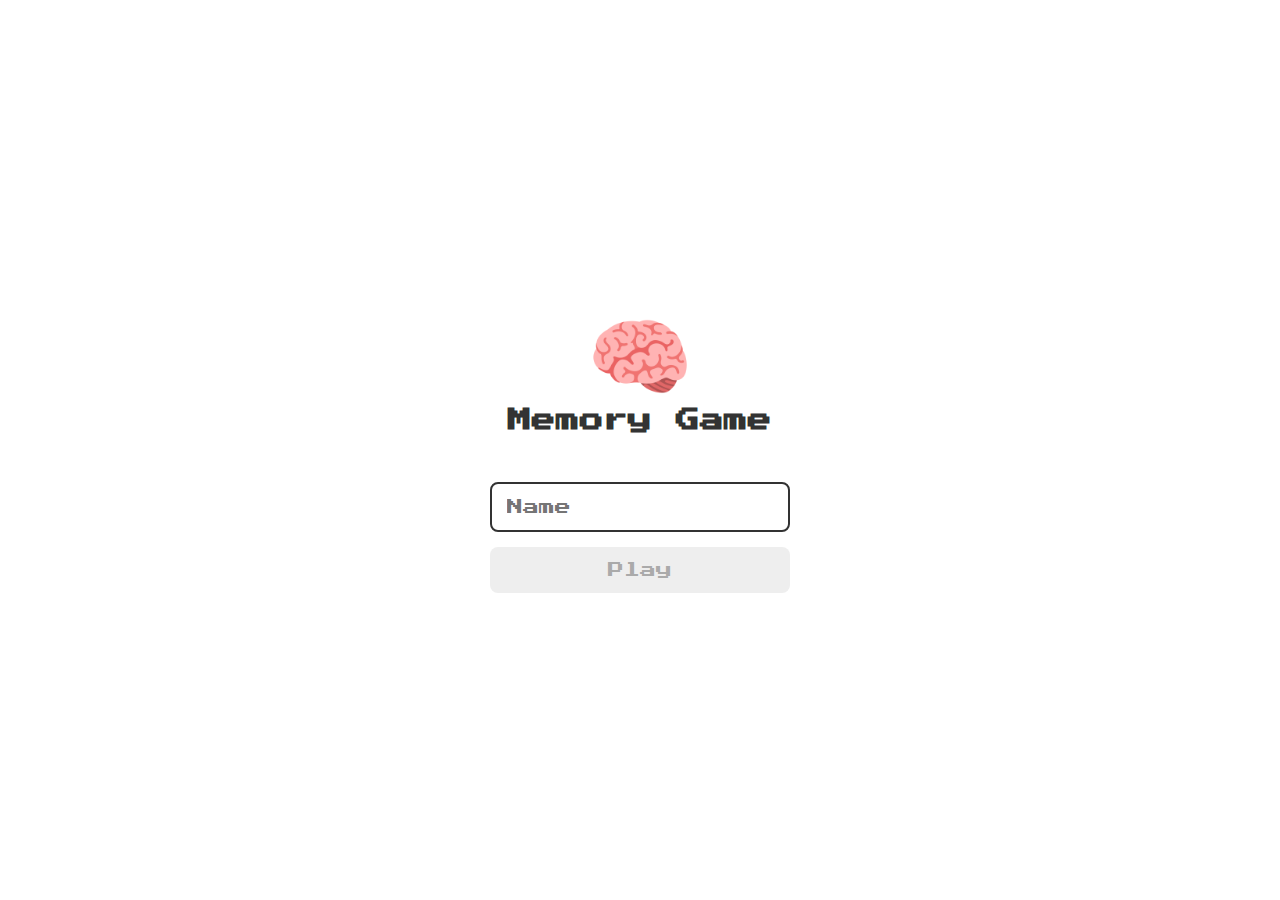
<file: index.html>
<!DOCTYPE html>
<html lang="en">
  <head>
    <meta charset="UTF-8" />
    <meta name="viewport" content="width=device-width, initial-scale=1.0" />
    <link rel="stylesheet" href="./src/assets/css/global.css" />
    <link rel="stylesheet" href="./src/assets/css/login.css" />
    <script defer src="./src/assets/js/login.js"></script>
    <title>Memory Game | Login</title>
  </head>
  <body>
    <form class="login login__form">
      <div class="login__header">
        <img
          class="login__image"
          src="./src/assets/images/brain.png"
          alt="Brain Icon"
        />
        <h1 class="login__title">Memory Game</h1>
      </div>
      <input type="text" placeholder="Name" class="login__input" />
      <button disabled class="login__button" type="submit">Play</button>
    </form>
  </body>
</html>
</file>
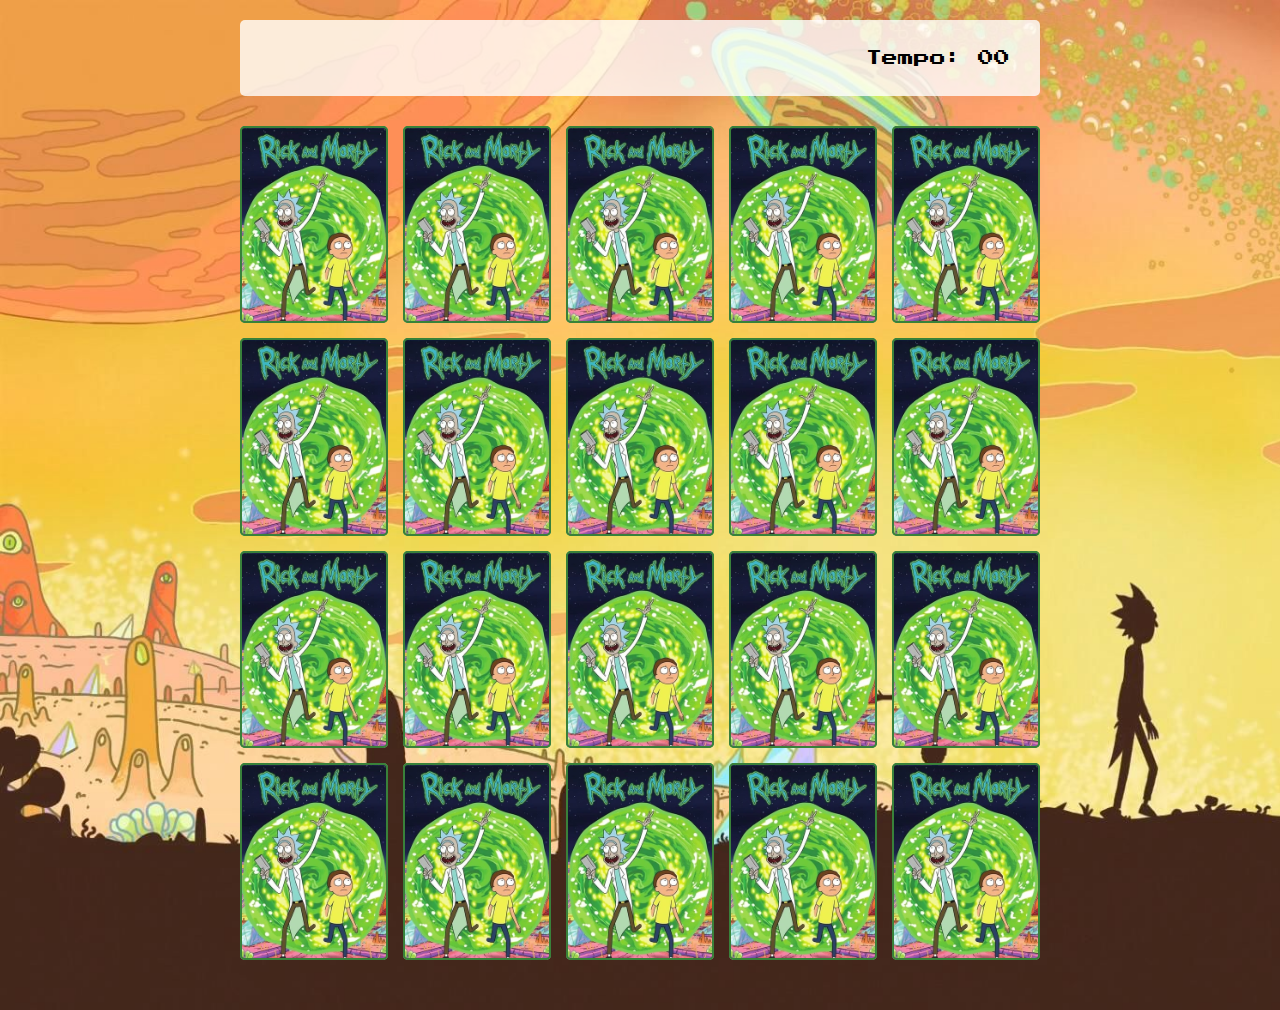
<file: src/pages/game.html>
<!DOCTYPE html>
<html lang="en">
  <head>
    <meta charset="UTF-8" />
    <meta name="viewport" content="width=device-width, initial-scale=1.0" />
    <link rel="stylesheet" href="../assets/css/global.css" />
    <link rel="stylesheet" href="../assets//css/game.css" />
    <script defer src="../assets/js/game.js"></script>
    <title>Memory Game</title>
  </head>
  <body>
    <main>
      <header>
        <span class="player"></span>
        <span>Tempo: <span class="timer">00</span></span>
      </header>
      <div class="grid"></div>
    </main>
  </body>
</html>
</file>
<file: src/assets/css/global.css>
@import url('https://fonts.googleapis.com/css2?family=Press+Start+2P&display=swap');

*{
  margin: 0;
  padding: 0;
  box-sizing: border-box;
  border: none;
  font-family: 'Press Start 2P', cursive;
  outline: none;
}

ul{
  list-style: none;
}

a{
  text-decoration: none;
}
</file>
<file: src/assets/css/login.css>
.login__form{
  display: flex;
  flex-direction: column;
  align-items: center;
  justify-content: center;
  height: 100vh;
}

.login__header{
  display: flex;
  align-items: center;
  flex-direction: column;
  justify-content: center;
  margin-bottom: 50px;
}

.login__image{
  width: 100px;
}

.login__title{
  color: #333;
  font-size: 1.5em;
}

.login__input{
  border: 2px solid #333;
  border-radius: 8px;
  color: #333;
  font-size: 1em;
  margin-bottom: 15px;
  max-width: 300px;
  width: 100%;
  padding: 15px;
}

.login__button{
  background-color: #ee665c;
  padding: 15px;
  border-radius: 8px;
  cursor: pointer;
  color: #fff;
  font-size: 1em;
  max-width: 300px;
  width: 100%;
}

.login__button:disabled{
  background-color: #eee;
  color: #aaa;
  cursor: auto;
}
</file>
<file: src/assets/css/game.css>
main{
  display: flex;
  flex-direction: column;
  width: 100%;
  min-height: 100vh;
  background-image: url(../images/bg.jpg);
  background-size: cover;
  align-items: center;
  justify-content: center;
  padding: 20px 20px 50px;
}

header{
  display: flex;
  align-items: center;
  justify-content: space-between;
  font-size: 1rem;
  width: 100%;
  max-width: 800px;
  padding: 30px;
  margin: 0 0 30px;
  border-radius: 5px;
  background-color: rgba(255,255,255, 0.8);
}

.grid{
  display: grid;
  width: 100%;
  max-width: 800px;
  grid-template-columns: repeat(5, 1fr);
  gap: 15px;
  margin: 0 auto;
}

.card{
  width: 100%;
  aspect-ratio: 3/4;
  border-radius: 5px;
  position: relative;
  transition: all 400ms ease;
  transform-style: preserve-3d;
  background-color: #ccc;
}

.face{
  width: 100%;
  height: 100%;
  position: absolute;
  background-size: cover;
  background-position: center;
  border: 2px solid #39813a;
  border-radius: 5px;
  cursor: pointer;
  transition: all 400ms ease;
}

.front{
  transform: rotateY(180deg);
}

.back{
  background-image: url(../images/back.png);
  backface-visibility: hidden;
}

.reveal-card{
  transform: rotateY(180deg);
}

.disabled-card{
  filter: saturate(0);
  opacity: 0.5;
}
</file>
